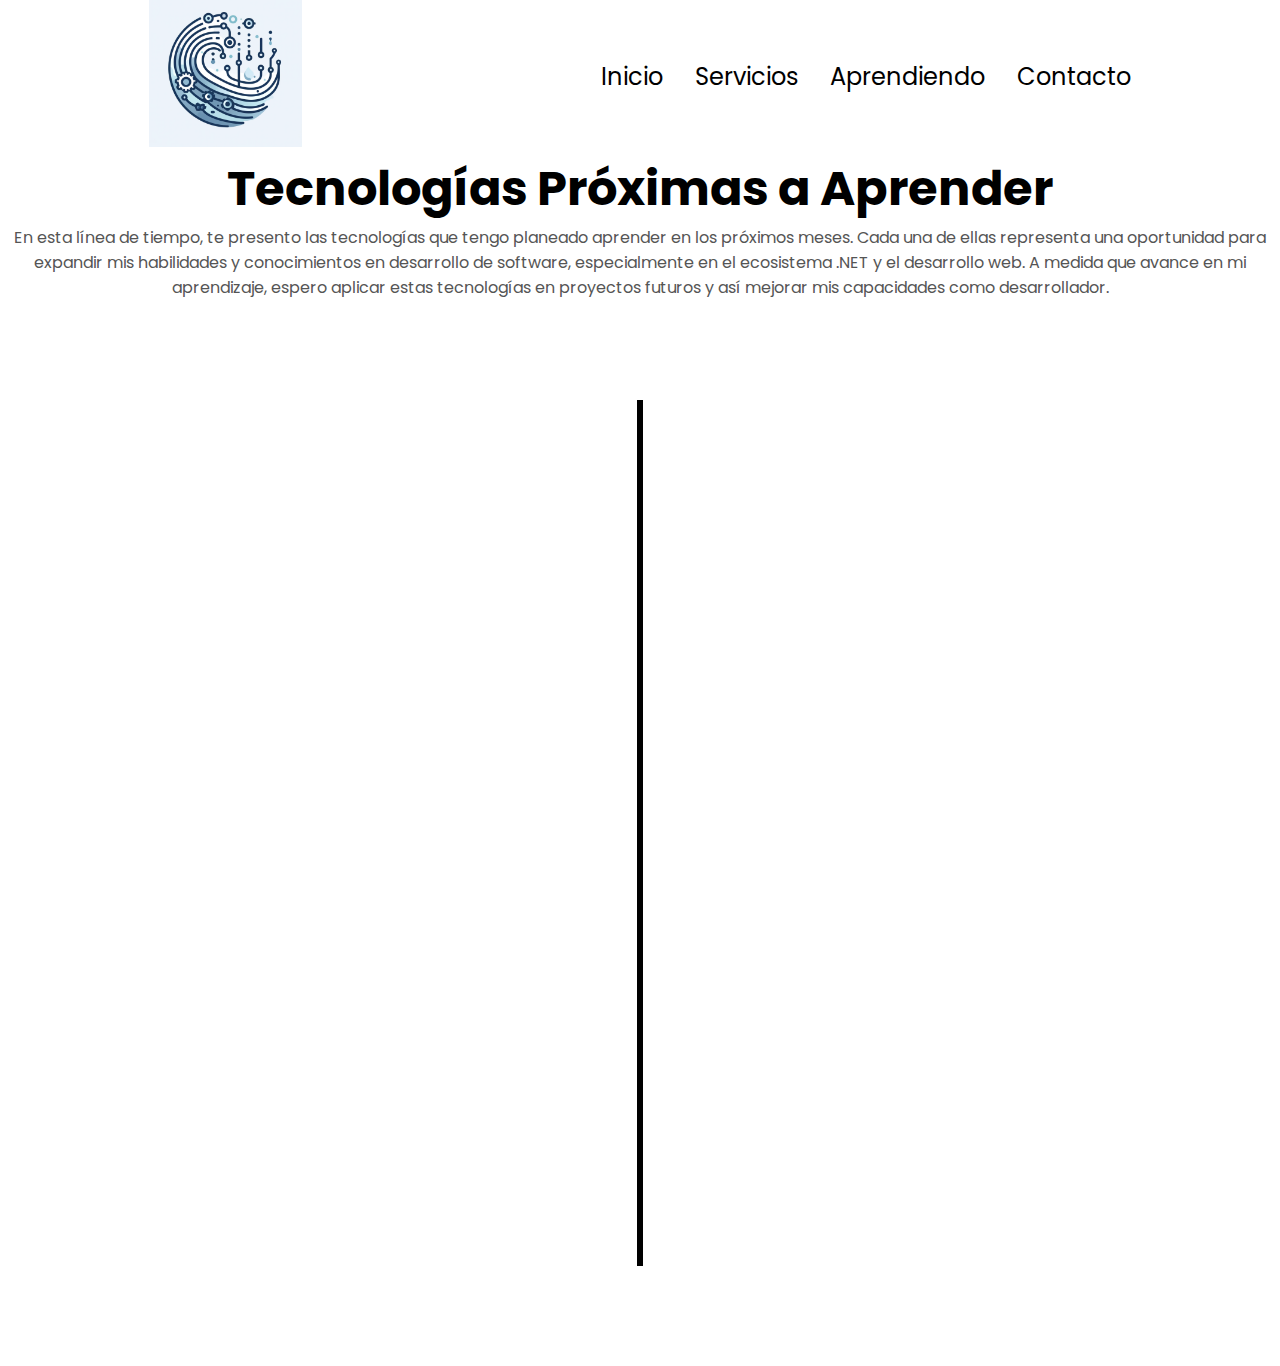
<file: Portafolio/Views/Aprendiendo.html>
<!DOCTYPE html>
<html lang="en">
<head>
    <meta charset="UTF-8">
    <meta name="viewport" content="width=device-width, initial-scale=1.0">
    <link rel="stylesheet" href="../Css/style.css">
    <link rel="stylesheet" href="../Css/aprendiendo.css">
    <title>Línea de Tiempo de Aprendizaje</title>
</head>
<body>
    <!-- Navbar -->
    <nav id="desktop-nav">
        <div class="logo"><img class="logo-img" src="../assets/logo.webp" alt=""></div>
        <div>
            <ul class="nav-links">
                <li><a href="../Views/Index.html">Inicio</a></li>
                <li><a href="../Views/Servicios.html">Servicios</a></li>
                <li><a href="../Views/Aprendiendo.html">Aprendiendo</a></li>
                <li><a href="../Views/Contacto.html">Contacto</a></li>
            </ul>
        </div>
    </nav>
    <nav id="hamburger-nav">
        <div class="logo"><img class="logo-img" src="../assets/logo.webp" alt=""></div>
        <div class="hamburger-menu">
            <div class="hamburger-icon" onclick="toggleMenu()">
                <span></span>
                <span></span>
                <span></span>
            </div>
            <div class="menu-links" style="z-index: 99;">
                <li><a href="../Views/Index.html" onclick="toggleMenu()">Inicio</a></li>
                <li><a href="../Views/Servicios.html" onclick="toggleMenu()">Servicios</a></li>
                <li><a href="../Views/Proyectos.html" onclick="toggleMenu()">Proyectos</a></li>
                <li><a href="../Views/Contacto.html" onclick="toggleMenu()">Contacto</a></li>
            </div>
        </div>
    </nav>
    <div class="intro">
        <h1 class="title">Tecnologías Próximas a Aprender</h1>
        <p class="section__text__p1">En esta línea de tiempo, te presento las tecnologías que tengo planeado aprender en los próximos meses. Cada una de ellas representa una oportunidad para expandir mis habilidades y conocimientos en desarrollo de software, especialmente en el ecosistema .NET y el desarrollo web. A medida que avance en mi aprendizaje, espero aplicar estas tecnologías en proyectos futuros y así mejorar mis capacidades como desarrollador.</p>
    </div>
    
    <div class="timeline">
        <div class="container left-container">
            <img src="../assets/c-sharp.png" alt="">
            <div class="text-box">
                <h2>.NET API Full</h2>
                <small>Noviembre</small>
                <p>Crear una API robusta para entender bien las bases con patrones de diseño - Proyecto Villas.</p>
                <span class="left-container-arrow"></span>
                <br>
                <small><a href="https://www.flaticon.com/authors/freepik">freepik-logo</a></small>
            </div>
        </div>

        <div class="container right-container">
            <img src="../assets/blazor.png" alt="Blazor logo">
            <div class="text-box">
                <h2>Blazor</h2>
                <small>Noviembre</small>
                <p>Aprender las bases e integración en el entorno .NET.</p>
                <span class="right-container-arrow"></span>
                <br>
                <small><a href="https://www.flaticon.com/authors/pocike">pocike-logo</a></small>
            </div>
        </div>

        <div class="container left-container">
            <img src="../assets/js.png" alt="JavaScript logo">
            <div class="text-box">
                <h2>JavaScript</h2>
                <small>Noviembre</small>
                <p>Terminar proyectos iniciados en octubre, además del consumo de APIs en JavaScript puro.</p>
                <span class="left-container-arrow"></span>
                <br>
                <small><a href="https://www.flaticon.com/authors/freepik">freepik-logo</a></small>
            </div>
        </div>

        <div class="container right-container">
            <img src="../assets/angular.png" alt="Angular logo">
            <div class="text-box">
                <h2>Angular</h2>
                <small>Diciembre</small>
                <p>Comprender las bases e historia del framework.</p>
                <span class="right-container-arrow"></span>
                <br>
                <small><a href="https://www.flaticon.com/authors/pocike">pocike-logo</a></small>
            </div>
        </div>
    </div>
</body>
<script src="../Scripts/responsive.js"></script>
</html>
</file>
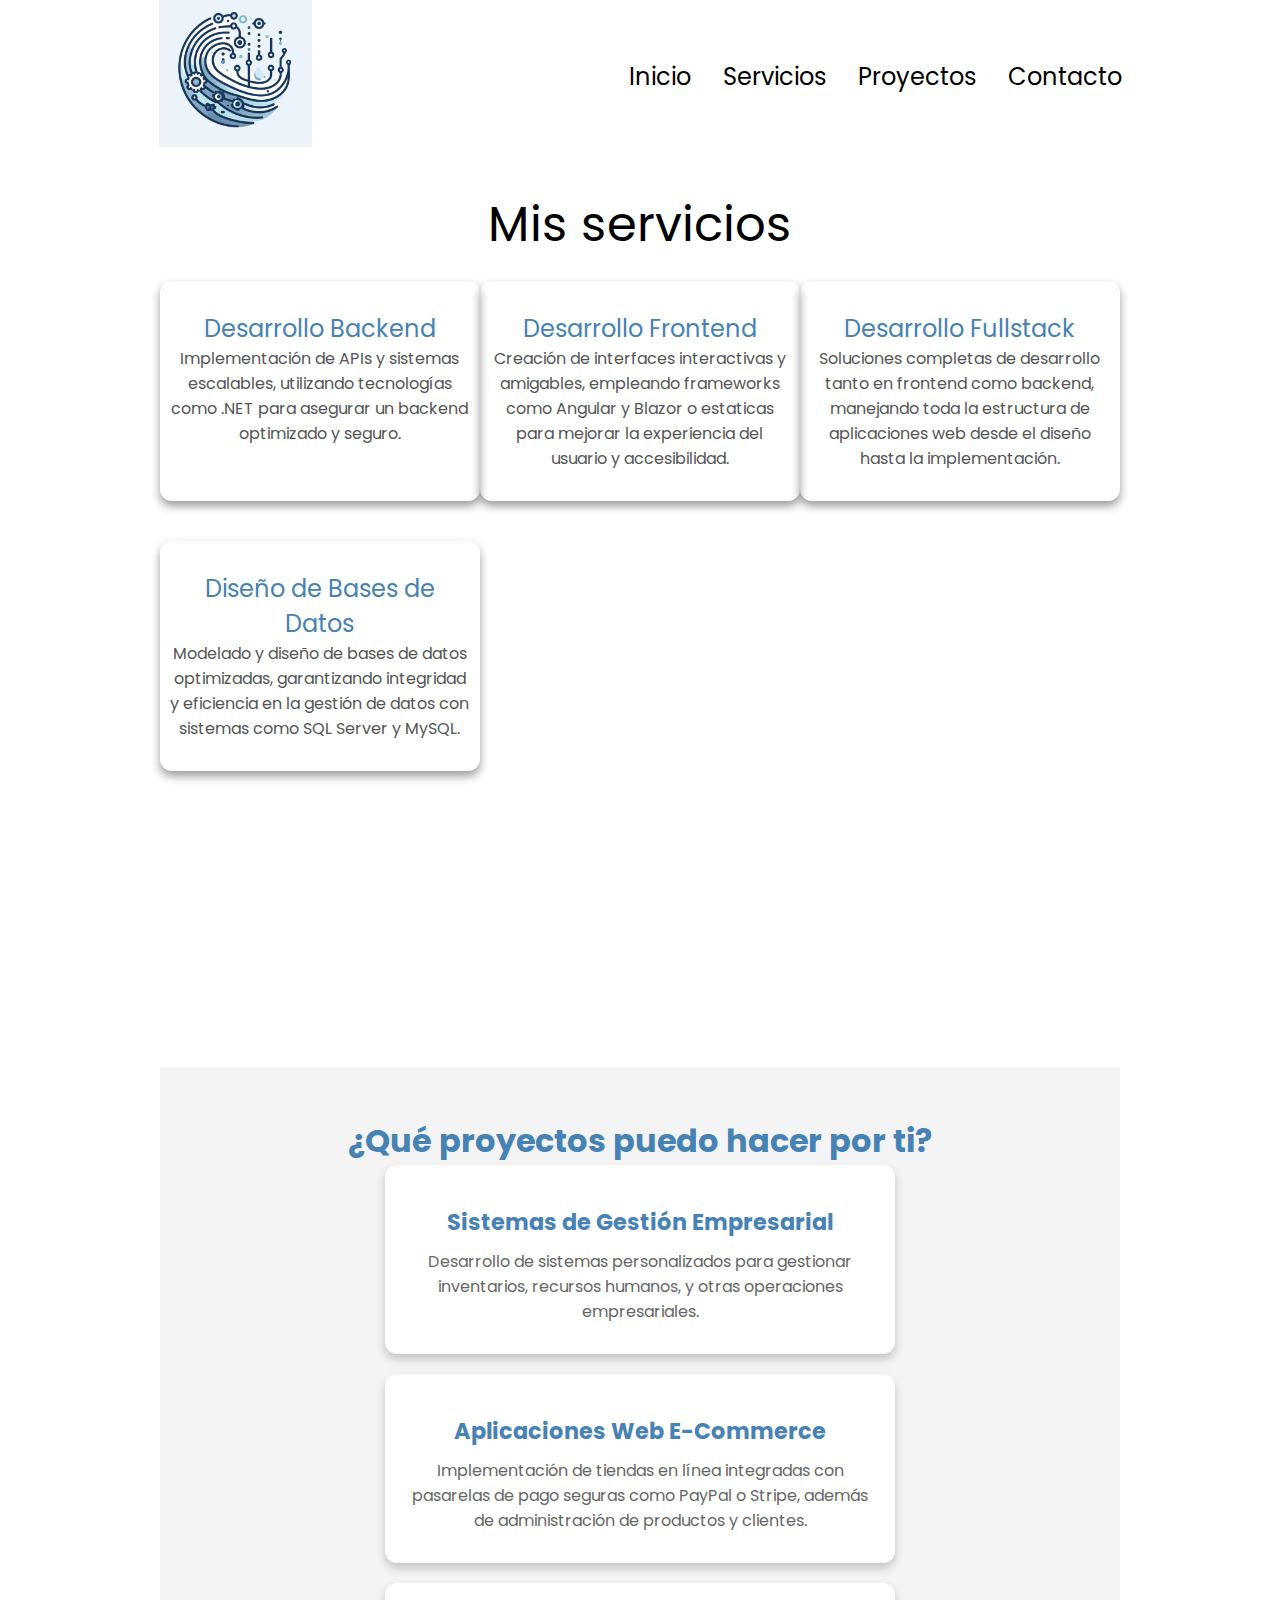
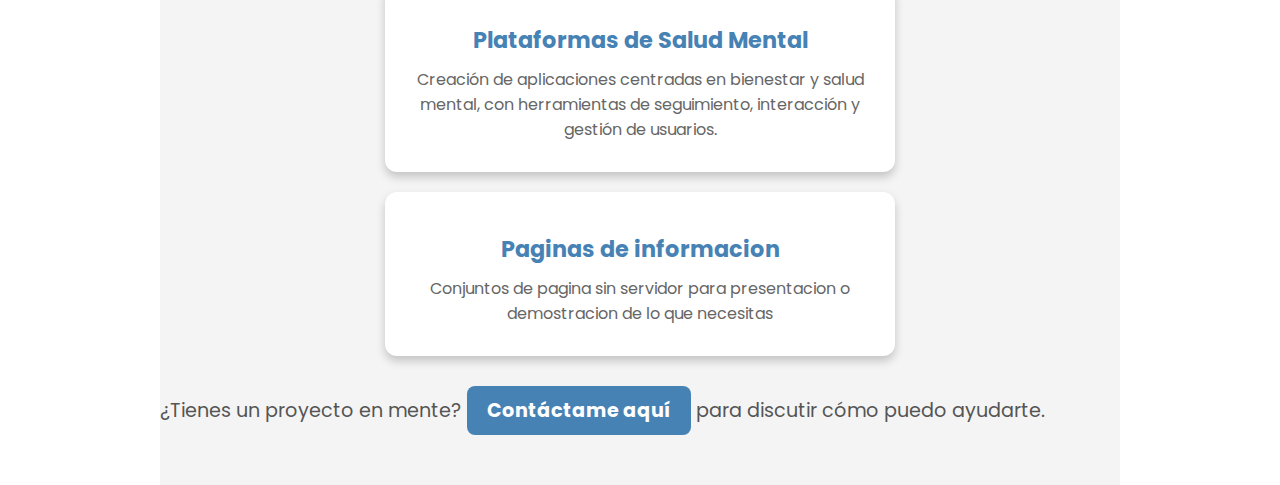
<file: Portafolio/Views/Servicios.html>
<!DOCTYPE html>
<html lang="en">
<head>
    <meta charset="UTF-8">
    <meta name="viewport" content="width=device-width, initial-scale=1.0">
    <link rel="stylesheet" href="https://cdnjs.cloudflare.com/ajax/libs/font-awesome/6.6.0/css/all.min.css" integrity="sha512-Kc323vGBEqzTmouAECnVceyQqyqdsSiqLQISBL29aUW4U/M7pSPA/gEUZQqv1cwx4OnYxTxve5UMg5GT6L4JJg==" crossorigin="anonymous" referrerpolicy="no-referrer" />
    <link rel="stylesheet" href="../Css/style.css">
    <link rel="stylesheet" href="../Css/servicios.css">
    <title></title>
</head>
<body>
    <nav id="desktop-nav">
        <div class="logo"><img class="logo-img" src="../assets/logo.webp" alt=""></div>
        <div>
          <ul class="nav-links">
            <li><a href="../Views/Index.html">Inicio</a></li>
            <li><a href="#services">Servicios</a></li>
            <li><a href="../Views/Proyectos.html">Proyectos</a></li>
            <li><a href="../Views/Contacto.html">Contacto</a></li>
          </ul>
        </div>
      </nav>
      <nav id="hamburger-nav">
        <div class="logo"><img class="logo-img" src="../assets/logo.webp" alt=""></div>
        <div class="hamburger-menu">
          <div class="hamburger-icon" onclick="toggleMenu()">
            <span></span>
            <span></span>
            <span></span>
          </div>
          <div class="menu-links">
            <li><a href="../Views/Index.html">Inicio</a></li>
            <li><a href="#services">Servicios</a></li>
            <li><a href="../Views/Proyectos.html">Proyectos</a></li>
            <li><a href="../Views/Contacto.html">Contacto</a></li>
          </div>
        </div>
      </nav>

    <section class="services" id="services">
            <div class="title">
                <span>Mis servicios</span>
            </div>
                
                    
            <div class="boxes">
                <div class="box">
                    <div class="icon-web"><i class="fa-solid fa-server"></i></div>
                    <div class="topic">Desarrollo Backend</div>
                    <p class="section__text__p1 p1">Implementación de APIs y sistemas  escalables, utilizando tecnologías como .NET  para asegurar un backend optimizado y seguro.</p>
                </div>
                <div class="box">
                    <div class="icon-web"><i class="fa-solid fa-code"></i></div>
                    <div class="topic">Desarrollo Frontend</div>
                    <p class="section__text__p1">Creación de interfaces interactivas y amigables, empleando frameworks como Angular y Blazor o estaticas para mejorar la experiencia del usuario y accesibilidad.</p>
                </div>
                <div class="box">
                    <div class="icon-web"><i class="fa-solid fa-cogs"></i></div>
                    <div class="topic">Desarrollo Fullstack</div>
                    <p class="section__text__p1">Soluciones completas de desarrollo tanto en frontend como backend, manejando toda la estructura de aplicaciones web desde el diseño hasta la implementación.</p>
                </div>
                <div class="box">
                    <div class="icon-web"><i class="fa-solid fa-database"></i></div>
                    <div class="topic">Diseño de Bases de Datos</div>
                    <p class="section__text__p1">Modelado y diseño de bases de datos optimizadas, garantizando integridad y eficiencia en la gestión de datos con sistemas como SQL Server y MySQL.</p>
                </div>
            </div>

          

        </div>


    </section>
    <section id="contact" style="margin-top: 50px;">
        <div class="contacto">
            <h2 class="title" style="margin: 0 auto;">¿Qué proyectos puedo hacer por ti?</h2>
            <div class="boxes">
                <div class="project-item">
                    <i class="fa-solid fa-briefcase icon-web"></i>
                    <h3>Sistemas de Gestión Empresarial</h3>
                    <p>Desarrollo de sistemas personalizados para gestionar inventarios, recursos humanos, y otras operaciones empresariales.</p>
                </div>
                <div class="project-item">
                    <i class="fa-solid fa-shop icon-web"></i>
                    <h3>Aplicaciones Web E-Commerce</h3>
                    <p>Implementación de tiendas en línea integradas con pasarelas de pago seguras como PayPal o Stripe, además de administración de productos y clientes.</p>
                </div>
                <div class="project-item">
                    <i class="fa-solid fa-hospital-user icon-web"></i>
                    <h3>Plataformas de Salud Mental</h3>
                    <p>Creación de aplicaciones centradas en bienestar y salud mental, con herramientas de seguimiento, interacción y gestión de usuarios.</p>
                </div>
                <div class="project-item">
                    <i class="fa-solid fa-circle-info icon-web"></i>
                    <h3>Paginas de informacion</h3>
                    <p>Conjuntos de pagina sin servidor para presentacion o demostracion de lo que necesitas</p>
                </div>
            </div>
            <p class="contact-link">¿Tienes un proyecto en mente? <a href="../Views/Contacto.html">Contáctame aquí</a> para discutir cómo puedo ayudarte.</p>
        </div>
    </section>
</body>
<script src="../Scripts/responsive.js"></script>
</html>
</file>
<file: Portafolio/Css/style.css>
/* GENERAL */

@import url("https://fonts.googleapis.com/css2?family=Poppins:wght@300;400;500;600&display=swap");

* {
  margin: 0;
  padding: 0;
}

body {
  font-family: "Poppins", sans-serif;
}

html {
  scroll-behavior: smooth;
}

p {
  color: rgb(85, 85, 85);
}

/* TRANSITION */

a,
.btn {
  transition: all 300ms ease;
}

/* DESKTOP NAV */

.logo-img{
  height: 17vh;
  width: 100%;
}
nav,
.nav-links {
  display: flex;
}

nav {
  justify-content: space-around;
  align-items: center;
  height: 17vh;
}

.nav-links {
  gap: 2rem;
  list-style: none;
  font-size: 1.5rem;
}

a {
  color: black;
  text-decoration: none;
  text-decoration-color: white;
}

a:hover {
  color: grey;
  text-decoration: underline;
  text-underline-offset: 1rem;
  text-decoration-color: rgb(181, 181, 181);
}

.logo {
  font-size: 2rem;
}

.logo:hover {
  cursor: default;
}

/* HAMBURGER MENU */

#hamburger-nav {
  display: none;
}

.hamburger-menu {
  position: relative;
  display: inline-block;
}

.hamburger-icon {
  display: flex;
  flex-direction: column;
  justify-content: space-between;
  height: 24px;
  width: 30px;
  cursor: pointer;
}

.hamburger-icon span {
  width: 100%;
  height: 2px;
  background-color: black;
  transition: all 0.3 ease-in-out;
}

.menu-links {
  position: absolute;
  top: 100%;
  right: 0;
  background-color: white;
  width: fit-content;
  max-height: 0;
  overflow: hidden;
  transition: all 0.3 ease-in-out;
}

.menu-links a {
  display: block;
  padding: 10px;
  text-align: center;
  font-size: 1.5rem;
  color: black;
  text-decoration: none;
  transition: all 0.3 ease-in-out;
}

.menu-links li {
  list-style: none;
}

.menu-links.open {
  max-height: 300px;
}

.hamburger-icon.open span:first-child {
  transform: rotate(45deg) translate(10px, 5px);
}

.hamburger-icon.open span:nth-child(2) {
  opacity: 0;
}

.hamburger-icon.open span:last-child {
  transform: rotate(-45deg) translate(10px, -5px);
}

.hamburger-icon span:first-child {
  transform: none;
}

.hamburger-icon span:first-child {
  opacity: 1;
}

.hamburger-icon span:first-child {
  transform: none;
}

/* SECTIONS */

section {
  padding-top: 4vh;
  height: 96vh;
  margin: 0 10rem;
  box-sizing: border-box;
  min-height: fit-content;
}

.section-container {
  display: flex;
}

/* PROFILE SECTION */

#profile {
  display: flex;
  justify-content: center;
  gap: 5rem;
  height: 80vh;
}

.section__pic-container {
  display: flex;
  height: 400px;
  width: 400px;
  margin: auto 0;
}

.section__text {
  align-self: center;
  text-align: center;
}

.section__text p {
  font-weight: 600;
}

.section__text__p1 {
  text-align: center;
}

.section__text__p2 {
  font-size: 1.75rem;
  margin-bottom: 1rem;
}

.title {
  font-size: 3rem;
  text-align: center;
}

#socials-container {
  display: flex;
  justify-content: center;
  margin-top: 1rem;
  gap: 1rem;
}

/* ICONS */

.icon {
  transition: all 0.3s ease-in-out;
  cursor: pointer;
  height: 2rem;
}
.icon:hover{
  border-radius: 50%;
  box-shadow: 0 0 25px black;
  transform: scale(1.3) translateY(-5px);
}
/* BUTTONS */

.btn-container {
  display: flex;
  justify-content: center;
  gap: 1rem;
}

.btn {
  font-weight: 600;
  transition: all 300ms ease;
  padding: 1rem;
  width: 8rem;
  border-radius: 2rem;
}

.btn-color-1,
.btn-color-2 {
  border: rgb(53, 53, 53) 0.1rem solid;
}

.btn-color-1:hover,
.btn-color-2:hover {
  cursor: pointer;
}

.btn-color-1,
.btn-color-2:hover {
  background: rgb(53, 53, 53);
  color: white;
}

.btn-color-1:hover {
  background: rgb(0, 0, 0);
}

.btn-color-2 {
  background: none;
}

.btn-color-2:hover {
  border: rgb(255, 255, 255) 0.1rem solid;
}

.btn-container {
  gap: 1rem;
}

/* ABOUT SECTION */

#about {
  position: relative;
}

.about-containers {
  gap: 2rem;
  margin-bottom: 2rem;
  margin-top: 2rem;
}

.about-details-container {
  justify-content: center;
  flex-direction: column;
}

.about-containers,
.about-details-container {
  display: flex;
}

.about-pic {
  margin: 25px;
  border-radius: 2rem;
}

.arrow {
  position: absolute;
  right: -5rem;
  bottom: 2.5rem;
}

.details-container {
  padding: 1.5rem;
  flex: 1;
  background: white;
  border-radius: 2rem;
  border: rgb(53, 53, 53) 0.1rem solid;
  border-color: rgb(163, 163, 163);
  text-align: center;
}

.section-container {
  gap: 4rem;
  height: 80%;
}

.section__pic-container {
  height: 400px;
  width: 400px;
  margin: auto 0;
}

/* EXPERIENCE SECTION */

#experience {
  position: relative;
}

.experience-sub-title {
  color: rgb(85, 85, 85);
  font-weight: 600;
  font-size: 1.75rem;
  margin-bottom: 2rem;
}

.experience-details-container {
  display: flex;
  justify-content: center;
  flex-direction: column;
}

.article-container {
  display: flex;
  text-align: initial;
  flex-wrap: wrap;
  flex-direction: row;
  gap: 2.5rem;
  justify-content: space-around;
}

article {
  display: flex;
  width: 10rem;
  gap: 0.5rem;
}

article .icon {
  cursor: default;
}

/* PROJECTS SECTION */

#projects {
  position: relative;
}

.color-container {
  border-color: rgb(163, 163, 163);
  background: rgb(250, 250, 250);
}

.project-img {
  border-radius: 2rem;
  width: 90%;
  height: 90%;
}

.project-title {
  margin: 1rem;
  color: black;
}

.project-btn {
  color: black;
  border-color: rgb(163, 163, 163);
}

@media screen and (max-width: 1400px) {
  #profile {
    height: 83vh;
    margin-bottom: 6rem;
  }
  .about-containers {
    flex-wrap: wrap;
  }
  #contact,
  #projects {
    height: fit-content;
  }
}

@media screen and (max-width: 1200px) {
  #desktop-nav {
    display: none;
  }
  #hamburger-nav {
    display: flex;
  }
  #experience,
  .experience-details-container {
    margin-top: 2rem;
  }
  #profile,
  .section-container {
    display: block;
  }
  .arrow {
    display: none;
  }
  section,
  .section-container {
    height: fit-content;
  }
  section {
    margin: 0 5%;
  }
  .section__pic-container {
    width: 275px;
    height: 275px;
    margin: 0 auto 2rem;
  }
  .about-containers {
    margin-top: 0;
  }
}

@media screen and (max-width: 600px) {
  #contact,
  footer {
    height: 40vh;
  }
  #profile {
    height: 83vh;
    margin-bottom: 0;
  }
  article {
    font-size: 1rem;
  }
  footer nav {
    height: fit-content;
    margin-bottom: 2rem;
  }
  .about-containers,
  .contact-info-upper-container,
  .btn-container {
    flex-wrap: wrap;
  }
  .contact-info-container {
    margin: 0;
  }
  .contact-info-container p,
  .nav-links li a {
    font-size: 1rem;
  }
  .experience-sub-title {
    font-size: 1.25rem;
  }
  .logo {
    font-size: 1.5rem;
  }
  .nav-links {
    flex-direction: column;
    gap: 0.5rem;
    text-align: center;
  }
  .section__pic-container {
    width: auto;
    height: 46vw;
    justify-content: center;
  }
  .section__text__p2 {
    font-size: 1.25rem;
  }
  .title {
    font-size: 2rem;
  }
  .text-container {
    text-align: justify;
  }
}
</file>
<file: Portafolio/Css/aprendiendo.css>
*{
    box-sizing: border-box;
}
.timeline{
    position: relative;
    max-width: 1200px;
    margin: 100px auto;
}
.container{
    padding: 10px 50px;
    position: relative;
    width: 50%;
    animation: movedown 1s linear forwards;
    opacity: 0;
}
@keyframes movedown {
    0%{
        opacity: 1;
        transform: translateY(-30px);
    }
    100%{
        opacity: 1;
        transform: translateY(0px);
    }
}
.container:nth-child(1){
    animation-delay: 0s;
}
.container:nth-child(2){
    animation-delay: 1s;
}
.container:nth-child(3){
    animation-delay: 2s;
}
.text-box{
    padding: 20px 30px;
    background-color: #fff;
    position: relative;
    border-radius: 6px;
    border-top: 1px solid black;
    box-shadow: 1px 5px 10px black;
    font-size: 0.9rem;
}
.left-container{
    left: 0;

}
.right-container{
    left: 50%;
}
.container img{
    position: absolute;
    width: 40px;
    border-radius: 50%;
    right: -20px;
    top: 32px;
    z-index: 10;
}
.right-container img{
    left: -20px;
}
.timeline::after{
    content: "";
    position: absolute;
    width: 6px;
    height: 100%;
    background-color: black;
    top: 0;
    left: 50%;
    margin-left: -3px;
    z-index: -1;
    animation: moveline 4s linear forwards;
}
@keyframes moveline {
    0%{
        height: 0;
    }
    100%{
        height: 100%;
    }
}
.text-box h2{
    font-weight: 600;

}
.text-box small{
    display: inline-block;
    margin-bottom: 15px;
}
.left-container-arrow{
    height: 0;
    width: 0;
    position: absolute;
    top: 28px;
    z-index: 1;
    border-top: 15px solid transparent;
    border-bottom: 15px solid transparent;
    border-left: 15px solid steelblue;
    right: -15px;

}
.right-container-arrow{
    height: 0;
    width: 0;
    position: absolute;
    top: 28px;
    z-index: 1;
    border-top: 15px solid transparent;
    border-bottom: 15px solid transparent;
    border-right: 15px solid steelblue;
    left: -15px;

}

@media screen and (max-width:600px) {
    .timeline{
        margin: 50px auto;

    }
    .timeline::after{
        left: 31px;
    }
    .container{
        width: 100%;
        padding-left: 80px;
        padding-right: 25px;
    }
    .text-box{
        font-size: 0.8rem;
    }
    .text-box small{
        margin-bottom: 10px;
    }
    .right-container{
        left: 0;
    }
    .left-container img,.right-container img{
        left: 10px;
    }
    .left-container-arrow,.right-container-arrow{
        border-right: 15px solid steelblue;
        border-left: 0;
        left: -15px;
    }
}
</file>
<file: Portafolio/Css/servicios.css>
.services .boxes{
    display: flex;
    flex-wrap: wrap;
    justify-content: space-between;
}
.services .boxes .box{
    margin: 20px 0;
    width: calc(100%/3 - 20px);
    text-align: center;
    border-radius: 12px;
    padding: 30px 10px;
    box-shadow: 0 5px 10px rgba(0, 0, 0, 0.4);
    cursor: default;
    transition: all 0.4s ease;
}
.box:hover{
    background-color: steelblue;
    color: white;
}
.topic{
    color: steelblue;
    font-size: 1.5rem;
}
.services .boxes .box:hover .topic {
    color: black; /* Cambia este color al que prefieras */
}
.services .boxes .box:hover .section__text__p1 {
color: white;
}
.icon-web{
    font-size: 2rem;
}
.contacto{
    display: flex;
    flex-wrap: wrap;
    flex-direction: row;
}
#contact {
    padding: 50px 0;
    background-color: #f4f4f4;
    text-align: center;
}

.contacto .title {
    font-size: 2rem;
    color: steelblue;
    margin-bottom: 20px;
}

.contacto .boxes {
    display: flex;
    flex-wrap: wrap;
    gap: 20px;
    justify-content: center; /* Centra las columnas */
    max-width: 1000px;
    margin: auto;
}

.project-item {
    width: calc(50% - 10px); /* Dos columnas */
    background: #fff;
    border-radius: 12px;
    padding: 30px 20px;
    box-shadow: 0 5px 10px rgba(0, 0, 0, 0.2);
    transition: all 0.4s ease;
    text-align: center;
}

.project-item h3 {
    font-size: 1.4rem;
    color: steelblue;
    margin: 10px 0;
}

.project-item p {
    color: #666;
}

.project-item:hover {
    background-color: steelblue;
    color: white;
}

.project-item:hover h3,
.project-item:hover p {
    color: white;
}

/* Ajuste para pantallas pequeñas */
@media (max-width: 768px) {
    .project-item {
        width: 100%; /* Una columna en pantallas pequeñas */
    }
}

.contact-link {
    margin-top: 30px;
    font-size: 1.2rem;
}

.contact-link a {
    color: white;
    background-color: steelblue;
    padding: 10px 20px;
    border-radius: 8px;
    text-decoration: none;
    font-weight: bold;
    transition: background-color 0.3s ease, transform 0.3s ease;
    display: inline-block;
}

.contact-link a:hover {
    background-color: darkblue;
    transform: scale(1.05); /* Aumenta ligeramente el tamaño */
}


.contact-link a:hover {
    color: white;
    text-decoration: none;
}
.boxes .project-item:hover h3{
    color: black;
}
.boxes .project-item:hover p{
    color: white;
}
@media (max-width:1000px){
    .services .boxes .box{
        width: calc(100% /2 - 20px);
    }
    #section{
        margin-top: 10px;
    }
}
@media (max-width:414px) {
    .services .boxes .box{
        width: 100%;
    }
}
</file>
